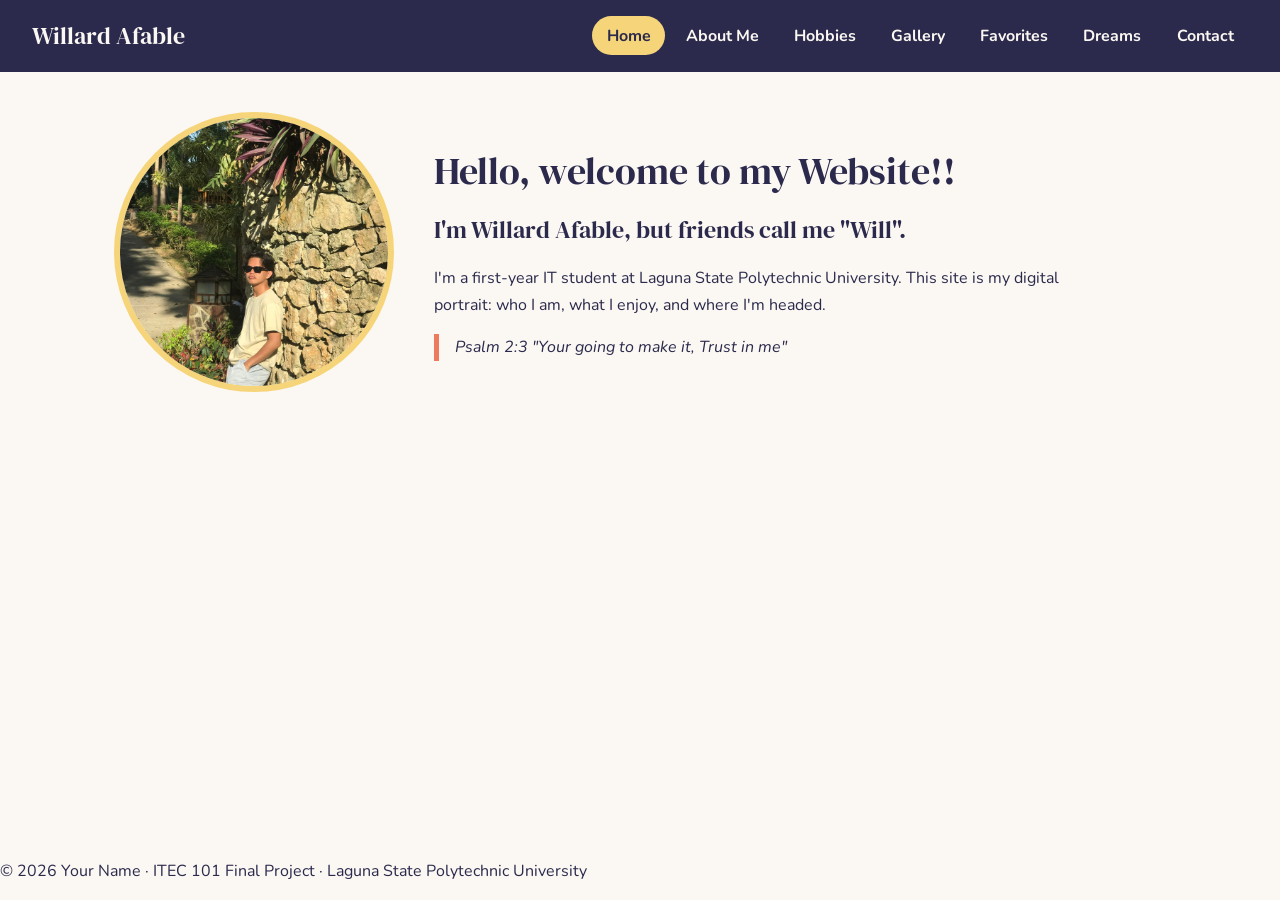
<file: Index.html>
<!DOCTYPE html>
<html lang="en">
<head>
  <meta charset="UTF-8">
  <meta name="viewport" content="width=device-width, initial-scale=1.0">
  <title>Home | Willard Afable</title>
  <link rel="preconnect" href="https://fonts.googleapis.com">
  <link href="https://fonts.googleapis.com/css2?family=DM+Serif+Display&family=Nunito:wght@400;600;700&display=swap" rel="stylesheet">
  <link rel="stylesheet" href="style.css">
</head>
<body>
  <header>
    <div class="logo">Willard Afable</div>
    <nav>
      <ul>
        <li><a href="index.html" class="active">Home</a></li>
        <li><a href="about.html">About Me</a></li>
        <li><a href="hobbies.html">Hobbies</a></li>
        <li><a href="gallery.html">Gallery</a></li>
        <li><a href="favorites.html">Favorites</a></li>
        <li><a href="dreams.html">Dreams</a></li>
        <li><a href="contact.html">Contact</a></li>
      </ul>
    </nav>
  </header>

  <main>
    <section class="hero">
      <img src="Kuyawill.jpg" alt="Profile photo of Your Name" class="profile-pic">
      <div class="hero-text">
        <h1>Hello, welcome to my Website!!</h1>
        <h2>I'm Willard Afable, but friends call me "Will".</h2>
        <p>I'm a first-year IT student at Laguna State Polytechnic University. This site is my digital portrait: who I am, what I enjoy, and where I'm headed.</p>
        <blockquote id="motto">Psalm 2:3 "Your going to make it, Trust in me"</blockquote>
      </div>
    </section>
  </main>

  <footer>
    <p>&copy; 2026 Your Name &middot; ITEC 101 Final Project &middot; Laguna State Polytechnic University</p>
  </footer>
</body>
</html>
</file>
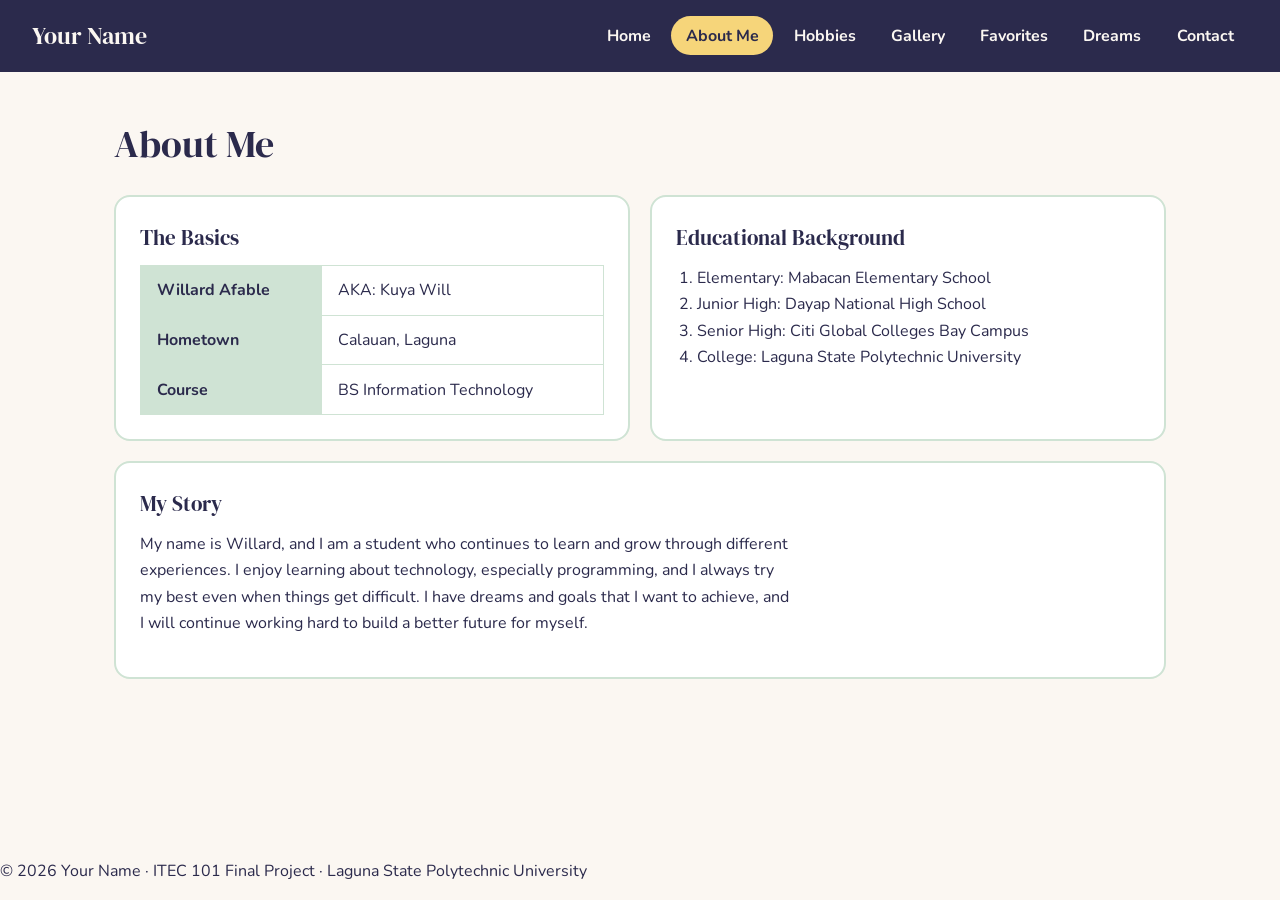
<file: about.html>
<!DOCTYPE html>
<html lang="en">
<head>
  <meta charset="UTF-8">
  <meta name="viewport" content="width=device-width, initial-scale=1.0">
  <title>About Me | Your Name</title>
  <link rel="preconnect" href="https://fonts.googleapis.com">
  <link href="https://fonts.googleapis.com/css2?family=DM+Serif+Display&family=Nunito:wght@400;600;700&display=swap" rel="stylesheet">
  <link rel="stylesheet" href="style.css">
</head>
<body>
  <header>
    <div class="logo">Your Name</div>
    <nav>
      <ul>
        <li><a href="index.html">Home</a></li>
        <li><a href="about.html" class="active">About Me</a></li>
        <li><a href="hobbies.html">Hobbies</a></li>
        <li><a href="gallery.html">Gallery</a></li>
        <li><a href="favorites.html">Favorites</a></li>
        <li><a href="dreams.html">Dreams</a></li>
        <li><a href="contact.html">Contact</a></li>
      </ul>
    </nav>
  </header>

  <main>
    <section>
      <h1>About Me</h1>
      <div class="two-col">
        <div class="card">
          <h3>The Basics</h3>
          <table>
            <tr><th>Willard Afable</th><td>AKA: Kuya Will</td></tr>
            <tr><th>Hometown</th><td>Calauan, Laguna</td></tr>
            <tr><th>Course</th><td>BS Information Technology</td></tr>
          </table>
        </div>
        <div class="card">
          <h3>Educational Background</h3>
          <ol>
            <li>Elementary: Mabacan Elementary School</li>
            <li>Junior High: Dayap National High School </li>
            <li>Senior High: Citi Global Colleges Bay Campus</li>
            <li>College: Laguna State Polytechnic University</li>
          </ol>
        </div>
      </div>
      <div class="card">
        <h3>My Story</h3>
        <p>My name is Willard, and I am a student who continues to learn and grow through different experiences. I enjoy learning about technology, especially programming, and I always try my best even when things get difficult. I have dreams and goals that I want to achieve, and I will continue working hard to build a better future for myself.</p>
      </div>
    </section>
  </main>

  <footer>
    <p>&copy; 2026 Your Name &middot; ITEC 101 Final Project &middot; Laguna State Polytechnic University</p>
  </footer>
</body>
</html>
</file>
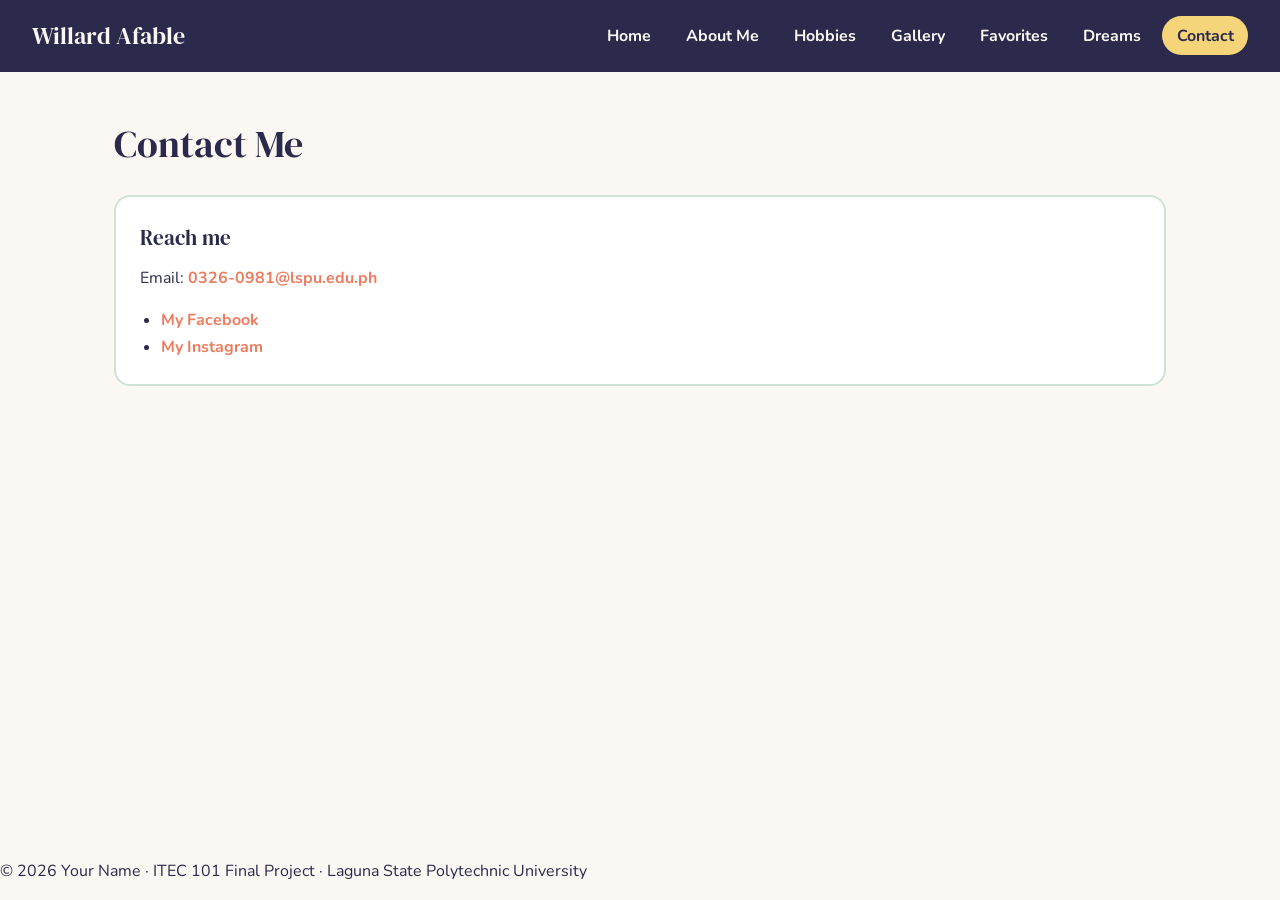
<file: contact.html>
<!DOCTYPE html>
<html lang="en">
<head>
  <meta charset="UTF-8">
  <meta name="viewport" content="width=device-width, initial-scale=1.0">
  <title>Contact Me | Willard Afable</title>
  <link rel="preconnect" href="https://fonts.googleapis.com">
  <link href="https://fonts.googleapis.com/css2?family=DM+Serif+Display&family=Nunito:wght@400;600;700&display=swap" rel="stylesheet">
  <link rel="stylesheet" href="style.css">
</head>
<body>
  <header>
    <div class="logo">Willard Afable</div>
    <nav>
      <ul>
        <li><a href="index.html">Home</a></li>
        <li><a href="about.html">About Me</a></li>
        <li><a href="hobbies.html">Hobbies</a></li>
        <li><a href="gallery.html">Gallery</a></li>
        <li><a href="favorites.html">Favorites</a></li>
        <li><a href="dreams.html">Dreams</a></li>
        <li><a href="contact.html" class="active">Contact</a></li>
      </ul>
    </nav>
  </header>

  <main>
    <section>
      <h1>Contact Me</h1>
      <div class="card">
        <h3>Reach me</h3>
        <p>Email: <a href="mailto:0326-0981@lspu.edu.ph">0326-0981@lspu.edu.ph</a></p>
        <ul>
          <li><a href="https://www.facebook.com/share/1CXHjnTmqR/" target="_blank">My Facebook</a></li>
          <li><a href="https://www.instagram.com/w._lard?evlk=Zm56YWdjYTV0cHQ1" target="_blank">My Instagram</a></li>
        </ul>
      </div>
    </section>
  </main>

  <footer>
    <p>&copy; 2026 Your Name &middot; ITEC 101 Final Project &middot; Laguna State Polytechnic University</p>
  </footer>
</body>
</html>
</file>
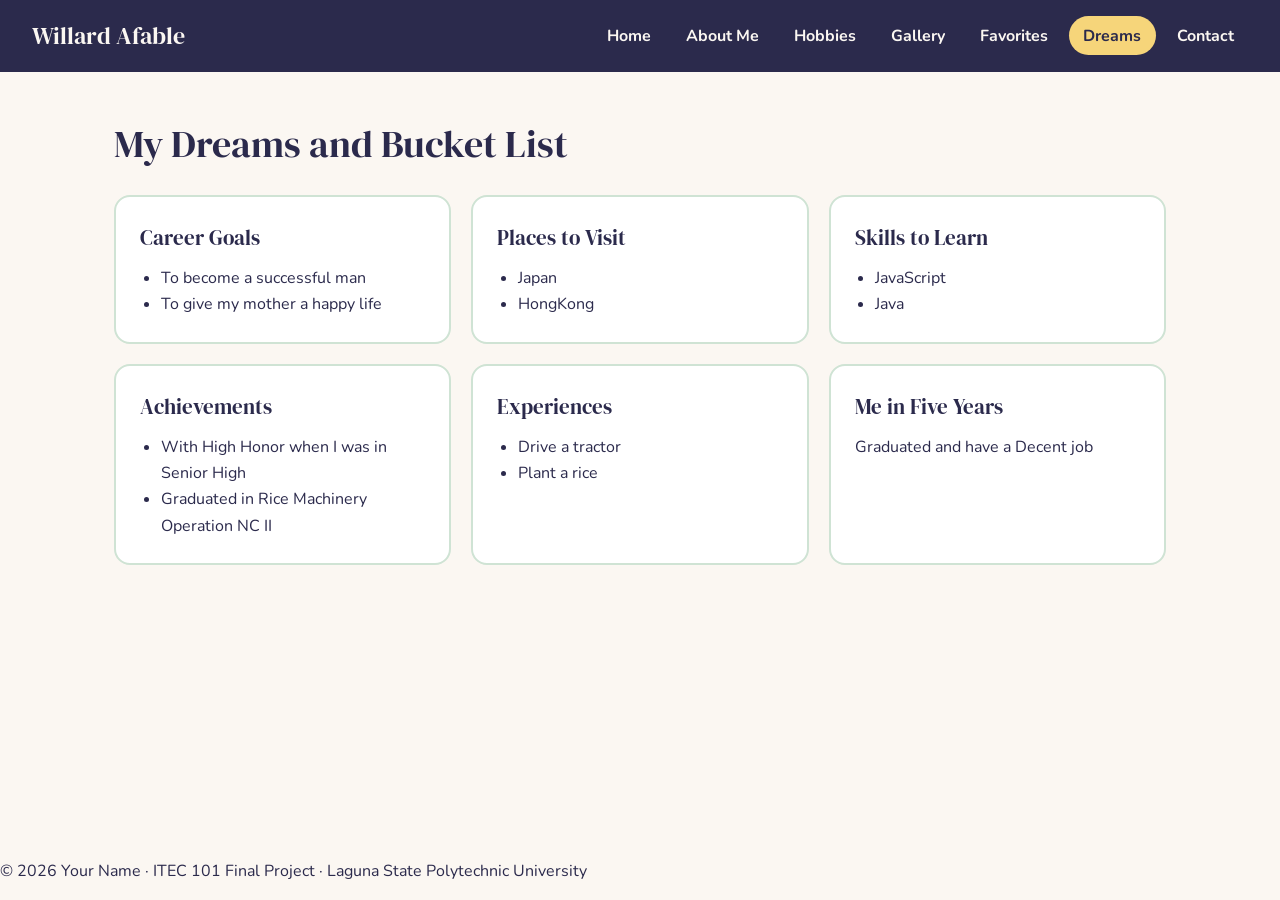
<file: dreams.html>
<!DOCTYPE html>
<html lang="en">
<head>
  <meta charset="UTF-8">
  <meta name="viewport" content="width=device-width, initial-scale=1.0">
  <title>Dreams and Bucket List | Willard Afable</title>
  <link rel="preconnect" href="https://fonts.googleapis.com">
  <link href="https://fonts.googleapis.com/css2?family=DM+Serif+Display&family=Nunito:wght@400;600;700&display=swap" rel="stylesheet">
  <link rel="stylesheet" href="style.css">
</head>
<body>
  <header>
    <div class="logo">Willard Afable</div>
    <nav>
      <ul>
        <li><a href="index.html">Home</a></li>
        <li><a href="about.html">About Me</a></li>
        <li><a href="hobbies.html">Hobbies</a></li>
        <li><a href="gallery.html">Gallery</a></li>
        <li><a href="favorites.html">Favorites</a></li>
        <li><a href="dreams.html" class="active">Dreams</a></li>
        <li><a href="contact.html">Contact</a></li>
      </ul>
    </nav>
  </header>

  <main>
    <section>
      <h1>My Dreams and Bucket List</h1>
      <div class="grid">
        <div class="card"><h3>Career Goals</h3><ul><li>To become a successful man</li><li>To give my mother a happy life</li></ul></div>
        <div class="card"><h3>Places to Visit</h3><ul><li>Japan</li><li>HongKong</li></ul></div>
        <div class="card"><h3>Skills to Learn</h3><ul><li>JavaScript</li><li>Java</li></ul></div>
        <div class="card"><h3>Achievements</h3><ul><li>With High Honor when I was in Senior High</li></li><li>Graduated in Rice Machinery Operation NC II</li></ul></div>
        <div class="card"><h3>Experiences</h3><ul><li> Drive a tractor</li><li> Plant a rice </li></ul></div>
        <div class="card"><h3>Me in Five Years</h3><p>Graduated and have a Decent job</p></div>
      </div>
    </section>
  </main>

  <footer>
    <p>&copy; 2026 Your Name &middot; ITEC 101 Final Project &middot; Laguna State Polytechnic University</p>
  </footer>
</body>
</html>
</file>
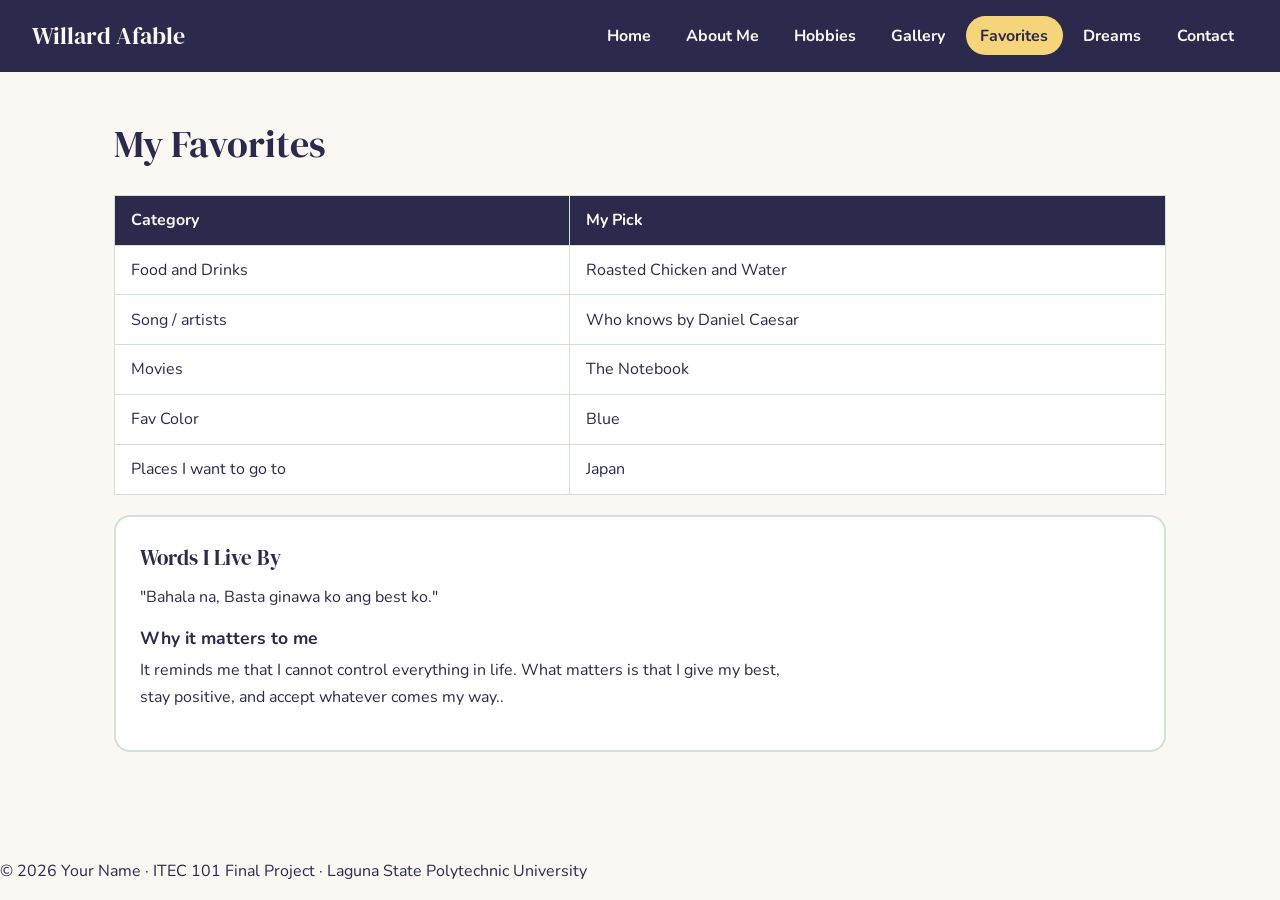
<file: favorites.html>
<!DOCTYPE html>
<html lang="en">
<head>
  <meta charset="UTF-8">
  <meta name="viewport" content="width=device-width, initial-scale=1.0">
  <title>Favorites | Willard Afable</title>
  <link rel="preconnect" href="https://fonts.googleapis.com">
  <link href="https://fonts.googleapis.com/css2?family=DM+Serif+Display&family=Nunito:wght@400;600;700&display=swap" rel="stylesheet">
  <link rel="stylesheet" href="style.css">
</head>
<body>
  <header>
    <div class="logo">Willard Afable</div>
    <nav>
      <ul>
        <li><a href="index.html">Home</a></li>
        <li><a href="about.html">About Me</a></li>
        <li><a href="hobbies.html">Hobbies</a></li>
        <li><a href="gallery.html">Gallery</a></li>
        <li><a href="favorites.html" class="active">Favorites</a></li>
        <li><a href="dreams.html">Dreams</a></li>
        <li><a href="contact.html">Contact</a></li>
      </ul>
    </nav>
  </header>

  <main>
    <section>
      <h1>My Favorites</h1>
      <table class="fav-table">
        <thead><tr><th>Category</th><th>My Pick</th></tr></thead>
        <tbody>
          <tr><td>Food and Drinks</td><td>Roasted Chicken and Water</td></tr>
          <tr><td>Song / artists</td><td>Who knows by Daniel Caesar</td></tr>
          <tr><td>Movies</td><td>The Notebook</td></tr>
          <tr><td>Fav Color</td><td>Blue</td></tr>
          <tr><td>Places I want to go to</td><td>Japan</td></tr>
        </tbody>
      </table>
      <div class="card">
        <h3>Words I Live By</h3>
        <blockquote>"Bahala na, Basta ginawa ko ang best ko."</blockquote>
        <h4>Why it matters to me</h4>
        <p>It reminds me that I cannot control everything in life. What matters is that I give my best, stay positive, and accept whatever comes my way..</p>
      </div>
    </section>
  </main>

  <footer>
    <p>&copy; 2026 Your Name &middot; ITEC 101 Final Project &middot; Laguna State Polytechnic University</p>
  </footer>
</body>
</html>
</file>
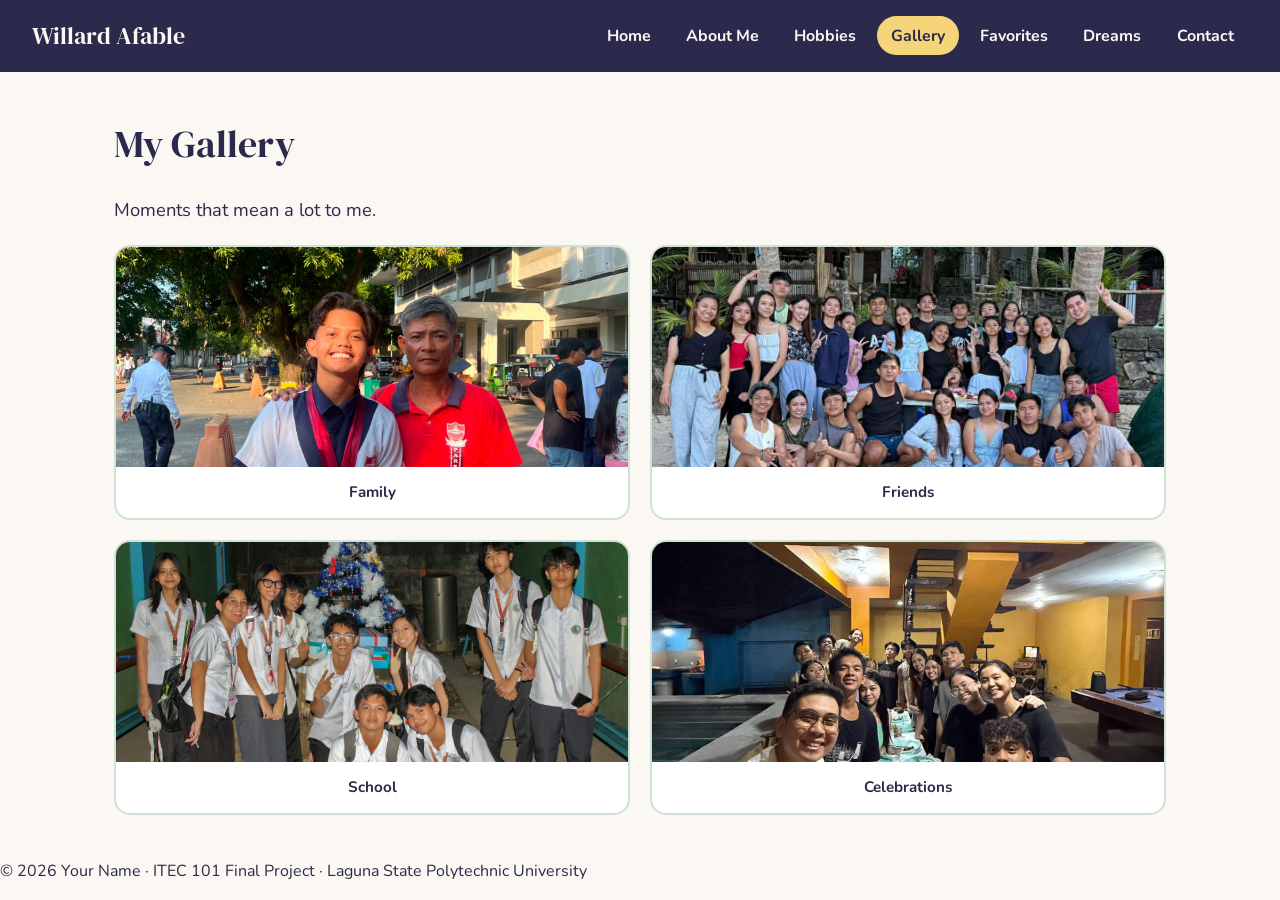
<file: gallery.html>
<!DOCTYPE html>
<html lang="en">
<head>
  <meta charset="UTF-8">
  <meta name="viewport" content="width=device-width, initial-scale=1.0">
  <title>Gallery | Willard Afable</title>
  <link rel="preconnect" href="https://fonts.googleapis.com">
  <link href="https://fonts.googleapis.com/css2?family=DM+Serif+Display&family=Nunito:wght@400;600;700&display=swap" rel="stylesheet">
  <link rel="stylesheet" href="style.css">
</head>
<body>
  <header>
    <div class="logo">Willard Afable</div>
    <nav>
      <ul>
        <li><a href="index.html">Home</a></li>
        <li><a href="about.html">About Me</a></li>
        <li><a href="hobbies.html">Hobbies</a></li>
        <li><a href="gallery.html" class="active">Gallery</a></li>
        <li><a href="favorites.html">Favorites</a></li>
        <li><a href="dreams.html">Dreams</a></li>
        <li><a href="contact.html">Contact</a></li>
      </ul>
    </nav>
  </header>

  <main>
    <section>
      <h1>My Gallery</h1>
      <p class="lead">Moments that mean a lot to me.</p>
      <div class="two-col">
        <figure>
          <img src="Family.jpg" alt="Family">
          <figcaption><center><b>Family</b></center></figcaption>
        </figure>
        <figure>
          <img src="Friends.jpg" alt="Friends">
          <figcaption><center><b>Friends</b></center></figcaption>
        </figure>
        <figure>
          <img src="school.jpeg" alt="School">
          <figcaption><center><b>School</b></center></figcaption>
        </figure>
        <figure>
          <img src="celebrations.jpeg" alt="Celebrations">
          <figcaption><center><b>Celebrations</b></center></figcaption>
        </figure>
      </div>
    </section>
  </main>

  <footer>
    <p>&copy; 2026 Your Name &middot; ITEC 101 Final Project &middot; Laguna State Polytechnic University</p>
  </footer>
</body>
</html>
</file>
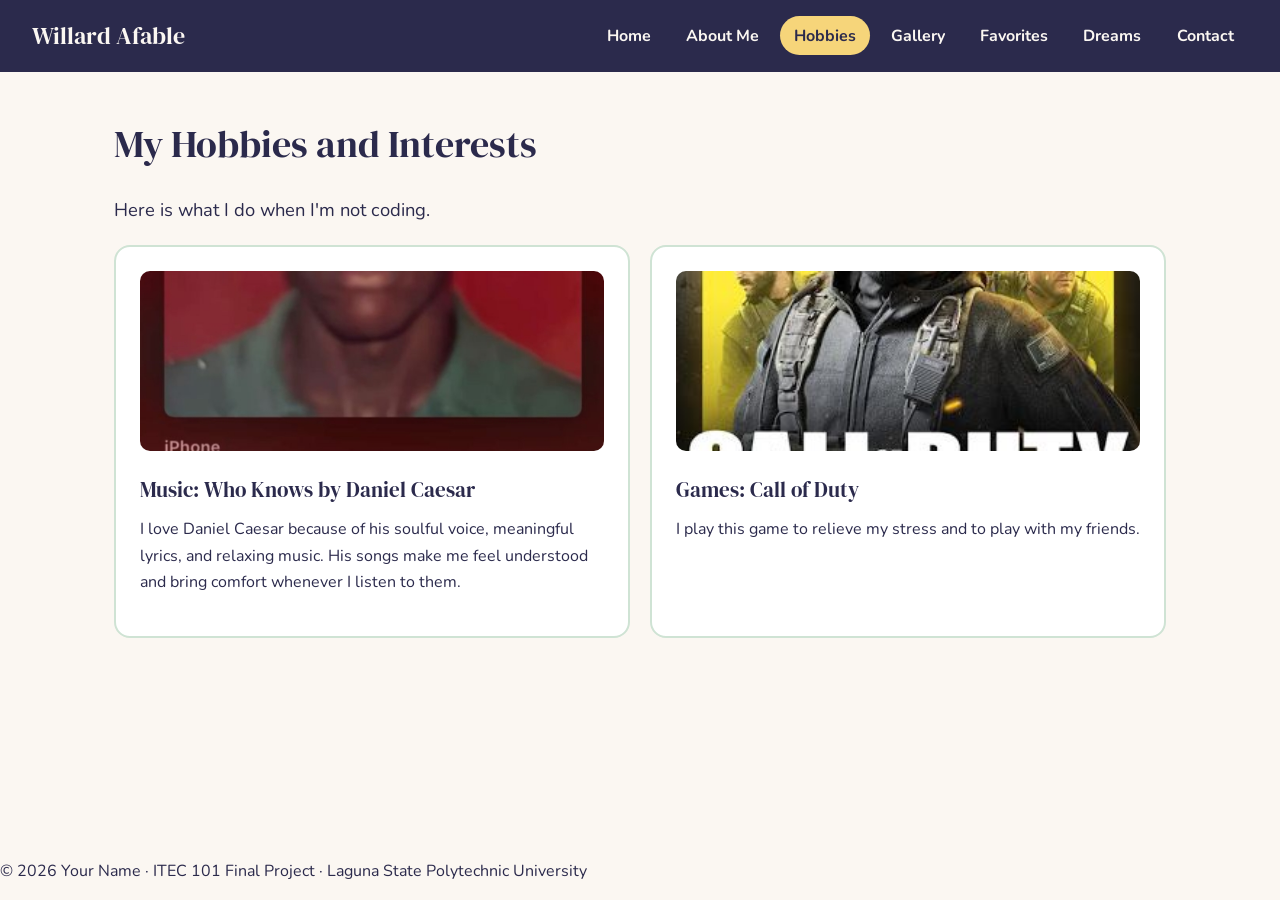
<file: hobbies.html>
<!DOCTYPE html>
<html lang="en">
<head>
  <meta charset="UTF-8">
  <meta name="viewport" content="width=device-width, initial-scale=1.0">
  <title>Hobbies and Interests | Willard Afable</title>
  <link rel="preconnect" href="https://fonts.googleapis.com">
  <link href="https://fonts.googleapis.com/css2?family=DM+Serif+Display&family=Nunito:wght@400;600;700&display=swap" rel="stylesheet">
  <link rel="stylesheet" href="style.css">
</head>
<body>
  <header>
    <div class="logo">Willard Afable</div>
    <nav>
      <ul>
        <li><a href="index.html">Home</a></li>
        <li><a href="about.html">About Me</a></li>
        <li><a href="hobbies.html" class="active">Hobbies</a></li>
        <li><a href="gallery.html">Gallery</a></li>
        <li><a href="favorites.html">Favorites</a></li>
        <li><a href="dreams.html">Dreams</a></li>
        <li><a href="contact.html">Contact</a></li>
      </ul>
    </nav>
  </header>

  <main>
    <section>
      <h1>My Hobbies and Interests</h1>
      <p class="lead">Here is what I do when I'm not coding.</p>
      <div class="two-col">
        <article class="card">
          <img src="Knows.jpg" alt="Music">
          <h3>Music: Who Knows by Daniel Caesar</h3>
          <p>I love Daniel Caesar because of his soulful voice, meaningful lyrics, and relaxing music. His songs make me feel understood and bring comfort whenever I listen to them.</p>
        </article>
        <article class="card">
          <img src="COD.jpg" alt="Online games">
          <h3>Games: Call of Duty</h3>
          <p>I play this game to relieve my stress and to play with my friends.</p>
        </article>
      </div>
    </section>
  </main>

  <footer>
    <p>&copy; 2026 Your Name &middot; ITEC 101 Final Project &middot; Laguna State Polytechnic University</p>
  </footer>
</body>
</html>
</file>
<file: style.css>
/* ===== Color palette (CSS variables) ===== */
:root {
  --paper: #fbf7f2;
  --ink: #2b2a4c;
  --coral: #ef7b5f;
  --butter: #f6d57a;
  --sage: #cfe3d4;
  --card: #ffffff;
  --radius: 16px;
}

/* ===== Reset & box model ===== */
* { box-sizing: border-box; margin: 0; padding: 0; }

body {
  font-family: "Nunito", Arial, sans-serif;
  font-size: 1rem;
  line-height: 1.65;
  color: var(--ink);
  background-color: var(--paper);
  display: flex;
  flex-direction: column;
  min-height: 100vh;
}

/* ===== Typography ===== */
h1, h2, h3 { font-family: "DM Serif Display", Georgia, serif; font-weight: 400; }
h1 { font-size: 2.4rem; margin-bottom: 0.5rem; }
h2 { font-size: 1.5rem; margin-bottom: 1rem; }
h3 { font-size: 1.3rem; margin-bottom: 0.6rem; }
h4 { font-size: 1.1rem; margin: 0.8rem 0 0.3rem; }
p { margin-bottom: 1rem; max-width: 65ch; }
.lead { font-size: 1.15rem; }

/* ===== Links ===== */
a { color: var(--coral); font-weight: 700; text-decoration: none; }
a:hover { text-decoration: underline; }

/* ===== Header & navigation (Flexbox) ===== */
header {
  background-color: var(--ink);
  color: var(--paper);
  padding: 1rem 2rem;
  display: flex;
  justify-content: space-between;
  align-items: center;
  flex-wrap: wrap;
  gap: 0.75rem;
  position: sticky;
  top: 0;
  z-index: 10;
}
.logo { font-family: "DM Serif Display", Georgia, serif; font-size: 1.5rem; }
nav ul { list-style: none; display: flex; flex-wrap: wrap; gap: 0.4rem; }
nav a {
  color: var(--paper);
  padding: 0.4rem 0.9rem;
  border-radius: 999px;
  display: block;
  transition: background-color 0.2s;
}
nav a:hover { background-color: var(--coral); text-decoration: none; }
nav a.active { background-color: var(--butter); color: var(--ink); }

/* ===== Main layout ===== */
main { flex: 1; width: 100%; max-width: 1100px; margin: 0 auto; padding: 2.5rem 1.5rem; }
section > * + * { margin-top: 1.25rem; }

/* ===== Hero (home page) ===== */
.hero { display: flex; align-items: center; gap: 2.5rem; }
.profile-pic {
  width: 280px;
  height: 280px;
  object-fit: cover;
  border-radius: 50%;
  border: 6px solid var(--butter);
  flex-shrink: 0;
}
#motto {
  border-left: 5px solid var(--coral);
  padding-left: 1rem;
  margin: 1rem 0 1.5rem;
  font-style: italic;
}

/* ===== Buttons ===== */
.btn {
  display: inline-block;
  background-color: var(--coral);
  color: #fff;
  padding: 0.7rem 1.4rem;
  border: none;
  border-radius: 999px;
  font-family: inherit;
  font-size: 1rem;
  font-weight: 700;
  cursor: pointer;
  transition: transform 0.15s, background-color 0.2s;
}
.btn:hover { background-color: var(--ink); transform: translateY(-2px); text-decoration: none; }

/* ===== Cards ===== */
.card {
  background-color: var(--card);
  border: 2px solid var(--sage);
  border-radius: var(--radius);
  padding: 1.5rem;
  transition: border-color 0.2s;
}
.card:hover { border-color: var(--coral); }
.card ul, .card ol { padding-left: 1.3rem; }
.card img { width: 100%; height: 180px; object-fit: cover; border-radius: 10px; margin-bottom: 0.8rem; }

/* ===== Layouts: CSS Grid ===== */
.grid { display: grid; grid-template-columns: repeat(3, 1fr); gap: 1.25rem; }
.two-col { display: grid; grid-template-columns: 1fr 1fr; gap: 1.25rem; }

/* ===== Gallery ===== */
figure { background-color: var(--card); border: 2px solid var(--sage); border-radius: var(--radius); overflow: hidden; }
figure img { width: 100%; height: 220px; object-fit: cover; display: block; }
figcaption { padding: 0.8rem 1rem; font-size: 0.95rem; }

/* ===== Tables ===== */
table { width: 100%; border-collapse: collapse; background-color: var(--card); }
th, td { border: 1px solid var(--sage); padding: 0.7rem 1rem; text-align: left; }
th { background-color: var(--sage); }
.fav-table th { background-color: var(--ink); color: var(--paper); }
.fav-table tbody tr:hover { background-color: #fff4d6; }

/* ===== Forms ===== */
form label { display: blo
</file>
